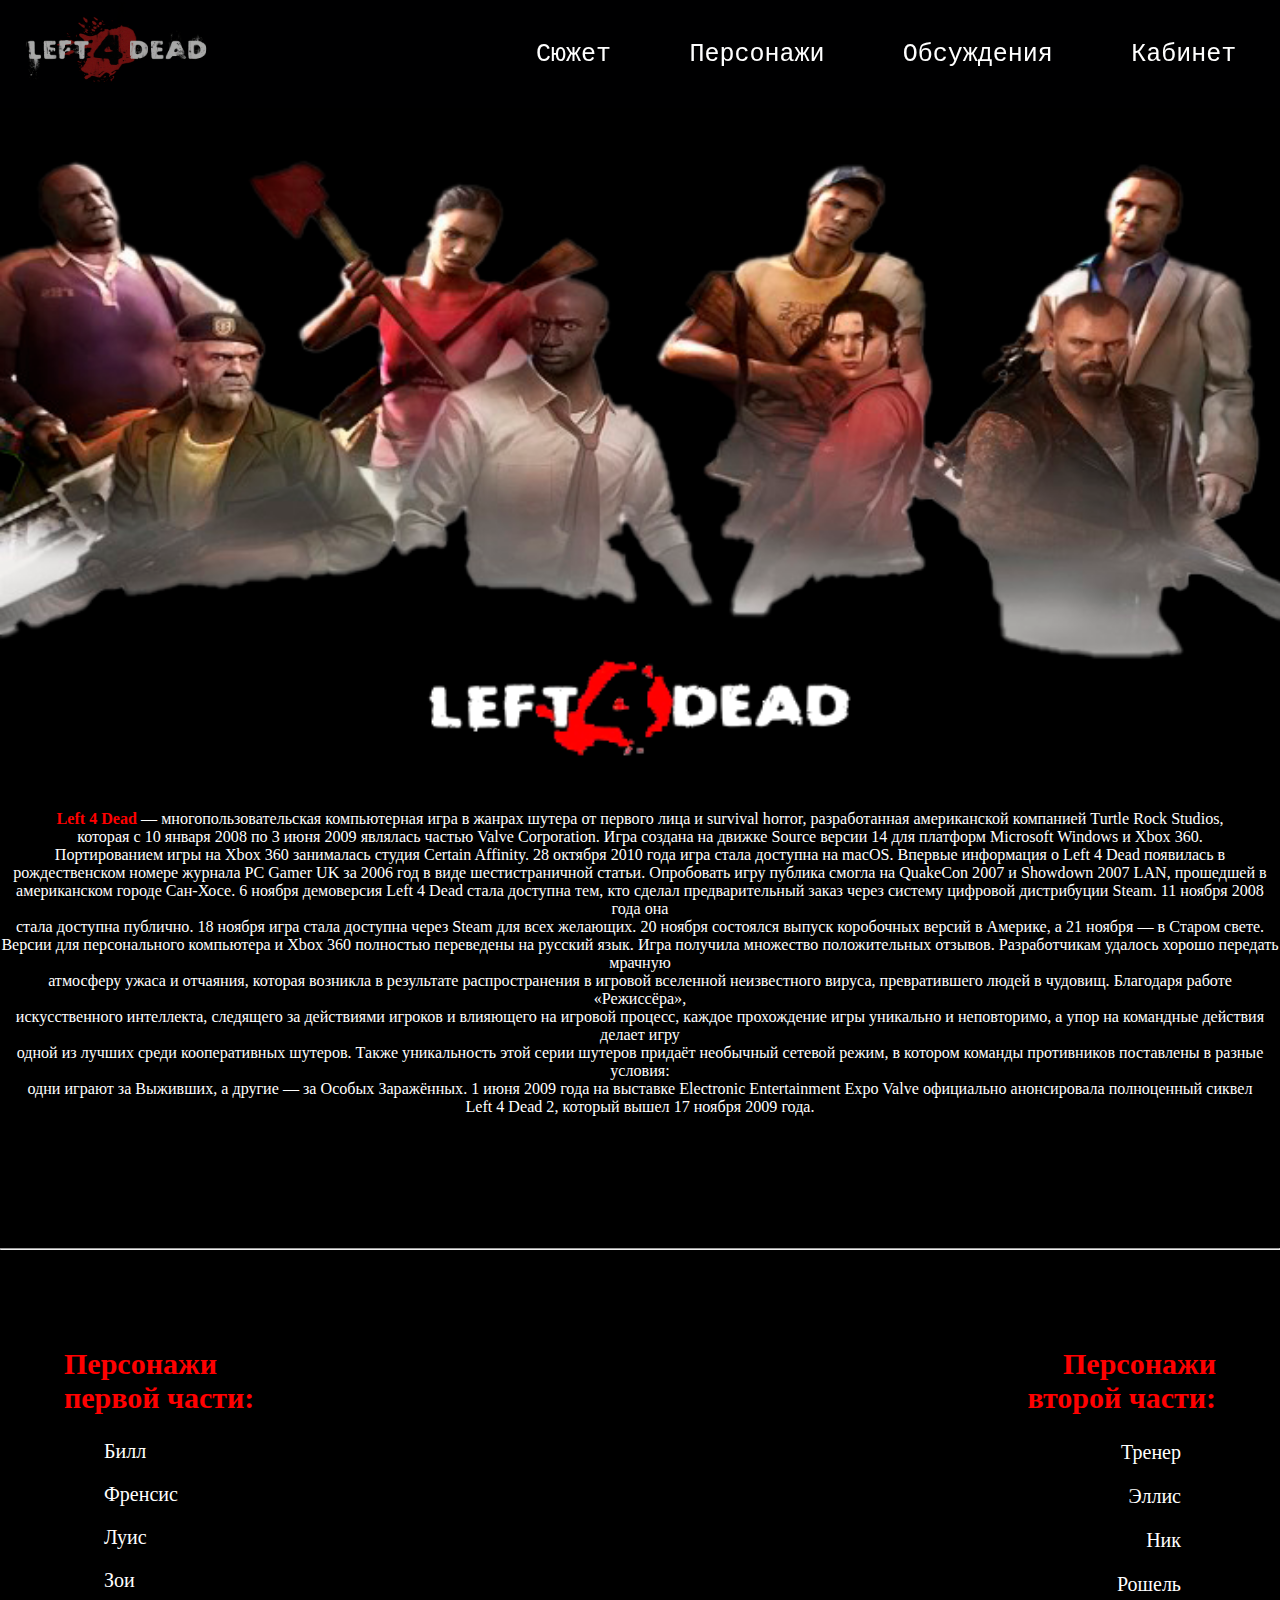
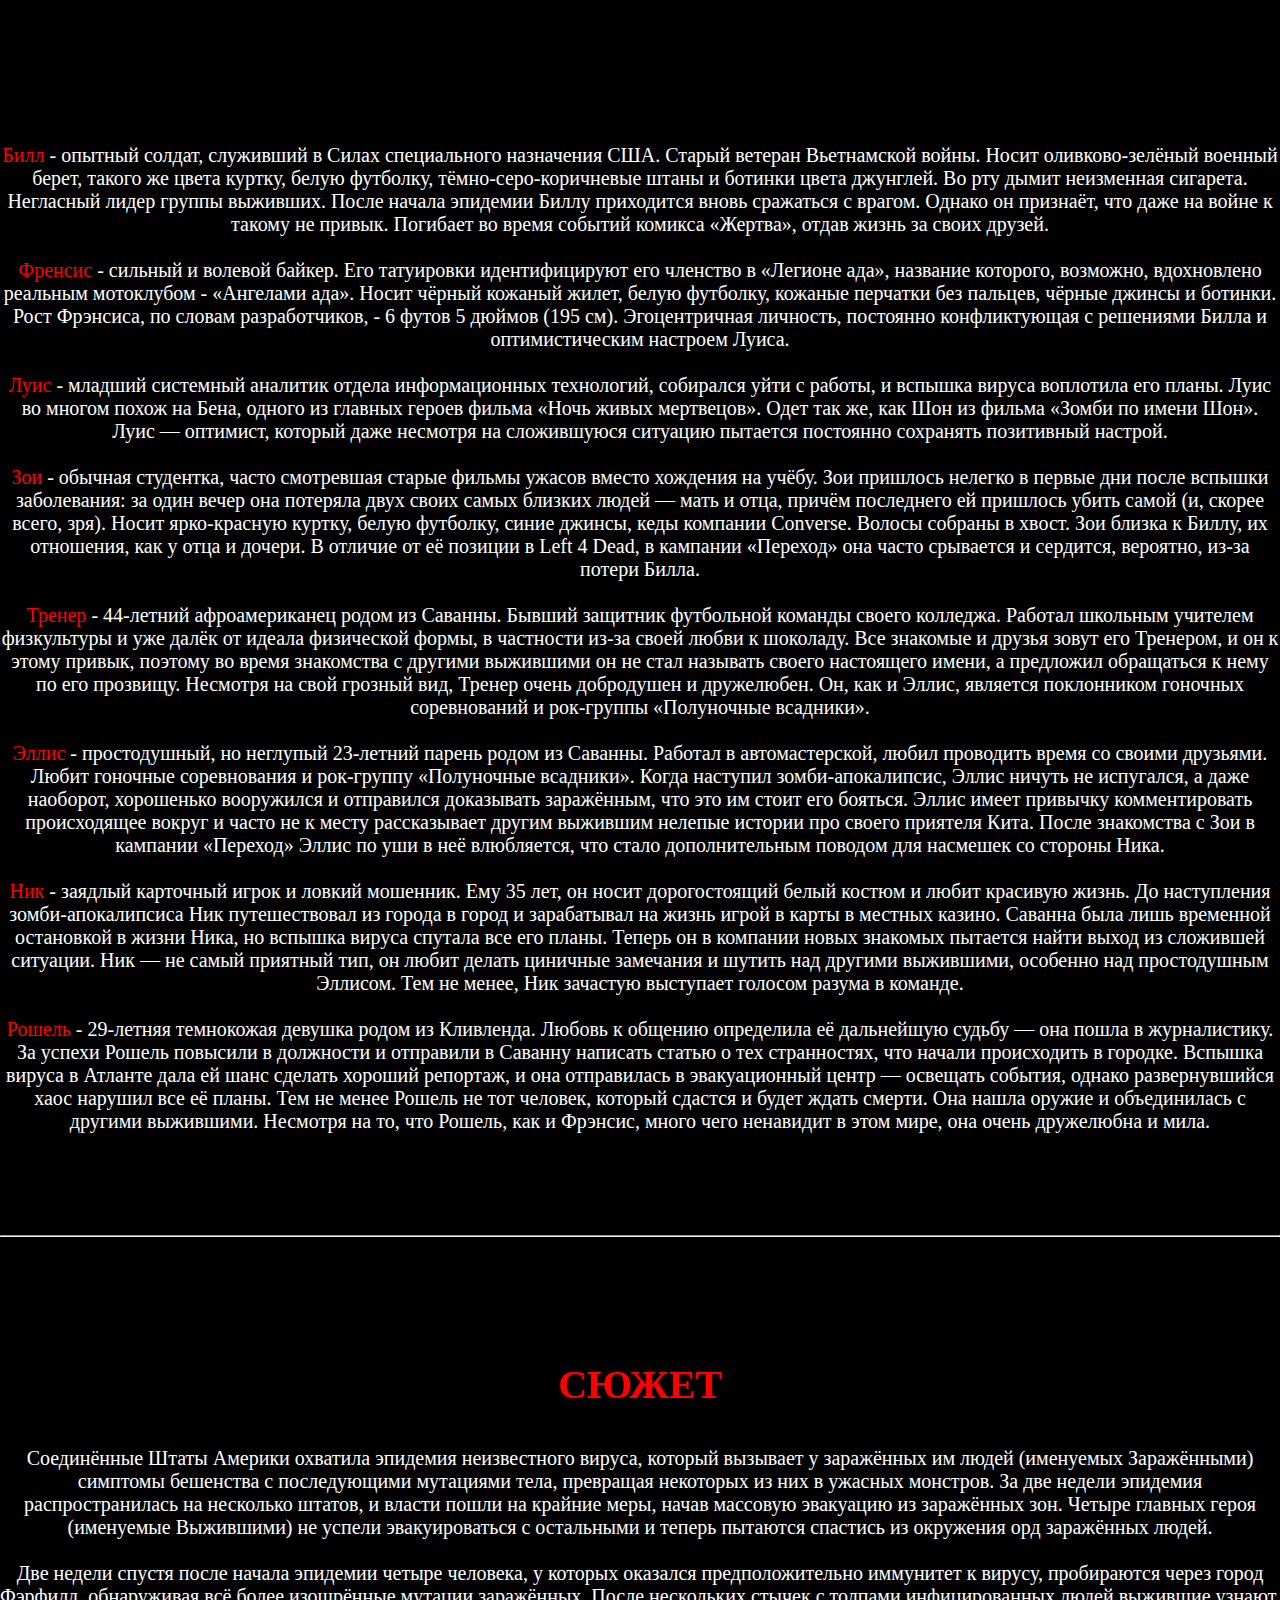
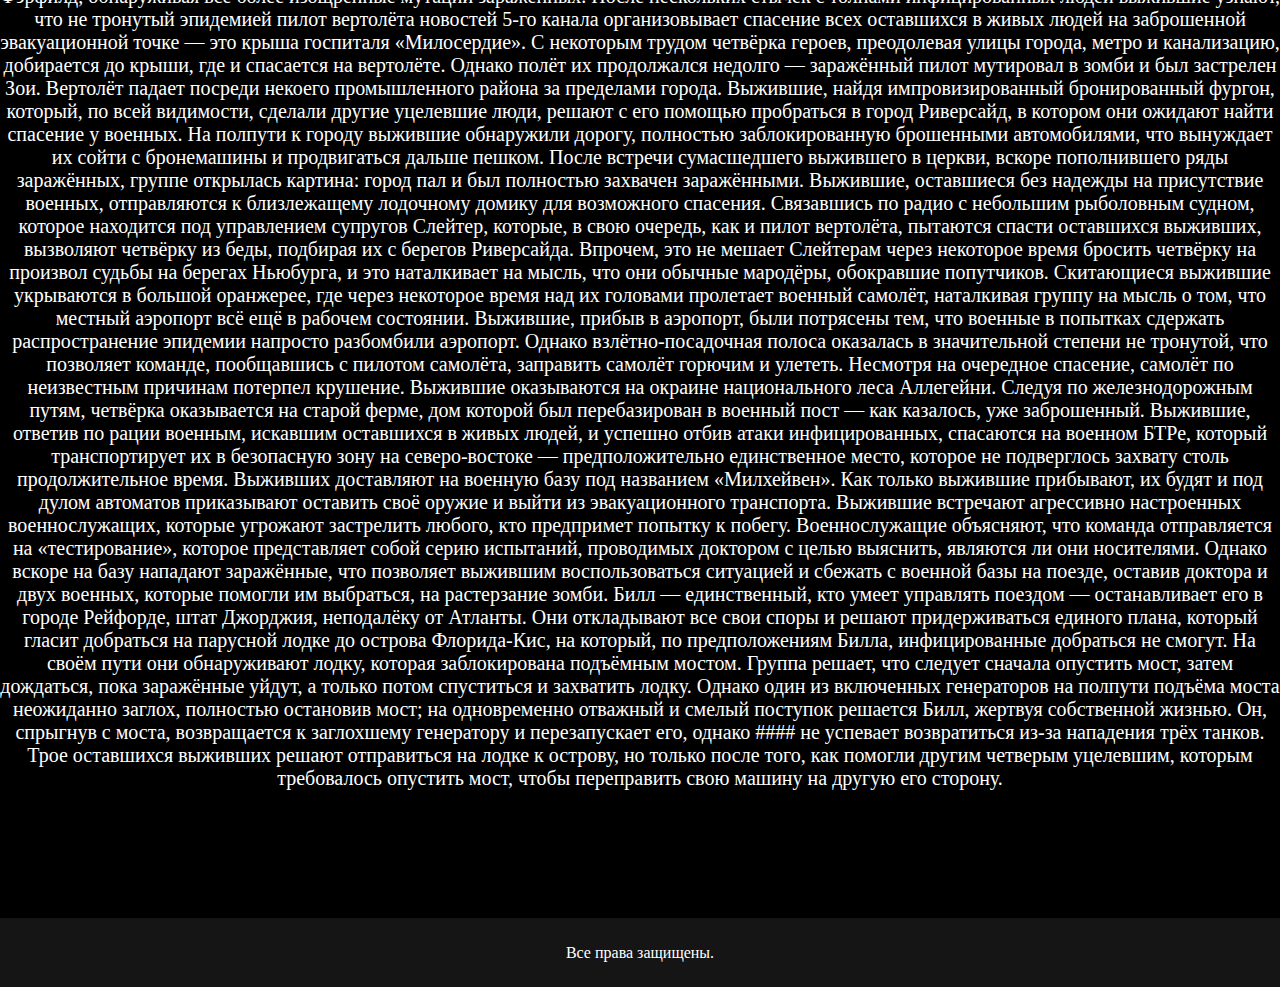
<file: forum/index.html>
<!DOCTYPE html>
<html lang="en">
<head>
    <meta charset="UTF-8">
    <meta name="viewport" content="width=device-width, initial-scale=1.0">

    <link rel="icon" href="ico.png">
    <link rel="stylesheet" href="index.css">
    <title> L4D Forum </title>
</head>

<body>

    <div class="header"> 

        <a href="index.html"> <img class="logo" src="logo.png" width="240px" height="100px"> </a>

        <ul class="p1"> <a href="#lore"> Сюжет </a> </ul>
        <ul class="p2"> <a href="#pers"> Персонажи </a> </ul>
        <ul class="p3"> <a href="obs.html"> Обсуждения </a> </ul>
        <ul class="p4"> <a href="cab.html"> Кабинет </a> </ul>

    </div>

    <img src="ban.png" class="ban">

    <div class="body">
        <p class="inf">
<strong> Left 4 Dead </strong> — многопользовательская компьютерная игра в жанрах шутера от первого лица и survival horror, 
разработанная американской компанией Turtle Rock Studios, <br> 
которая с 10 января 2008 по 3 июня 2009 являлась частью Valve Corporation. Игра создана на движке Source версии 14 для платформ 
Microsoft Windows и Xbox 360. <br>
Портированием игры на Xbox 360 занималась студия Certain Affinity. 28 октября 2010 года игра стала доступна на macOS.
Впервые информация о Left 4 Dead появилась в <br> 
рождественском номере журнала PC Gamer UK за 2006 год в виде шестистраничной статьи. Опробовать игру публика смогла на QuakeCon 2007 и 
Showdown 2007 LAN, прошедшей в <br> американском городе Сан-Хосе. 6 ноября демоверсия Left 4 Dead стала доступна тем, кто сделал предварительный заказ через систему цифровой дистрибуции Steam. 
11 ноября 2008 года она <br> 
стала доступна публично. 18 ноября игра стала доступна через Steam для всех желающих. 20 ноября состоялся 
выпуск коробочных версий в Америке, а 21 ноября — в Старом свете. <br> 
Версии для персонального компьютера и Xbox 360 полностью переведены на русский язык. Игра получила множество положительных отзывов. 
Разработчикам удалось хорошо передать мрачную <br>
атмосферу ужаса и отчаяния, которая возникла в результате распространения в игровой вселенной неизвестного вируса, превратившего 
людей в чудовищ. Благодаря работе «Режиссёра», <br> 
искусственного интеллекта, следящего за действиями игроков и влияющего на игровой процесс, каждое прохождение игры уникально и неповторимо, 
а упор на командные действия делает игру <br> 
одной из лучших среди кооперативных шутеров. Также уникальность этой серии шутеров придаёт необычный сетевой режим, в котором команды 
противников поставлены в разные условия: <br>
одни играют за Выживших, а другие — за Особых Заражённых. 1 июня 2009 года на выставке Electronic Entertainment Expo Valve официально 
анонсировала полноценный сиквел <br> 
Left 4 Dead 2, который вышел 17 ноября 2009 года.
        </p>
    
        <a name="pers"> </a>
    <br><br><br><br><br><br>
    <hr>
        <div class="pers1"> 
            <h2> Персонажи <br>
            первой части: </h2>

            <ol> Билл </ol>
            <ol> Френсис </ol>
            <ol> Луис </ol>
            <ol> Зои </ol>
        </div>

        <div class="pers2">
            <h2> Персонажи <br>
            второй части: </h2>

            <ol> Тренер ⠀⠀ </ol>
            <ol> Эллис ⠀⠀ </ol>
            <ol> Ник ⠀⠀ </ol>
            <ol> Рошель ⠀⠀ </ol>
        </div>

    <div class="pinfo">
        <div> <font color="red"> Билл </font> -
            опытный солдат, служивший в Силах специального назначения США. Старый ветеран Вьетнамской войны. Носит оливково-зелёный 
            военный берет, такого же цвета куртку, белую футболку, тёмно-серо-коричневые штаны и ботинки цвета джунглей. Во рту 
            дымит неизменная сигарета. Негласный лидер группы выживших. После начала эпидемии Биллу приходится вновь сражаться с 
            врагом. Однако он признаёт, что даже на войне к такому не привык. Погибает во время событий комикса «Жертва», отдав 
            жизнь за своих друзей.</div><br>

        <div> <font color="red"> Френсис </font> - сильный и волевой байкер. Его татуировки идентифицируют его членство в 
            «Легионе ада», название которого, возможно, вдохновлено реальным мотоклубом - «Ангелами ада».
            Носит чёрный кожаный жилет, белую футболку, кожаные перчатки без пальцев, чёрные джинсы и ботинки. Рост Фрэнсиса, по 
            словам разработчиков, - 6 футов 5 дюймов (195 см). Эгоцентричная личность, постоянно конфликтующая с решениями Билла и 
            оптимистическим настроем Луиса.</div><br>

        <div> <font color="red"> Луис </font> - младший системный аналитик отдела информационных технологий, собирался уйти с работы, и вспышка вируса воплотила его 
            планы. Луис во многом похож на Бена, одного из главных героев фильма «Ночь живых мертвецов». Одет так же, как Шон из 
            фильма «Зомби по имени Шон». Луис — оптимист, который даже несмотря на сложившуюся ситуацию пытается постоянно сохранять
            позитивный настрой.</div><br>

        <div> <font color="red"> Зои </font> - обычная студентка, часто смотревшая старые фильмы ужасов вместо хождения на учёбу. Зои пришлось нелегко в первые дни 
            после вспышки заболевания: за один вечер она потеряла двух своих самых близких людей — мать и отца, причём последнего 
            ей пришлось убить самой (и, скорее всего, зря).
            Носит ярко-красную куртку, белую футболку, синие джинсы, кеды компании Converse. Волосы собраны в хвост.
            Зои близка к Биллу, их отношения, как у отца и дочери. В отличие от её позиции в Left 4 Dead, в кампании «Переход» она 
            часто срывается и сердится, вероятно, из-за потери Билла.</div><br>

        <div> <font color="red"> Тренер </font> - 44-летний афроамериканец родом из Саванны. Бывший защитник футбольной команды своего 
            колледжа. Работал школьным учителем физкультуры и уже далёк от идеала физической формы, в частности из-за своей любви 
            к шоколаду. Все знакомые и друзья зовут его Тренером, и он к этому привык, поэтому во время знакомства с другими 
            выжившими он не стал называть своего настоящего имени, а предложил обращаться к нему по его прозвищу. Несмотря на 
            свой грозный вид, Тренер очень добродушен и дружелюбен. Он, как и Эллис, является поклонником гоночных соревнований и 
            рок-группы «Полуночные всадники».</div><br>

        <div> <font color="red"> Эллис </font> - простодушный, но неглупый 23-летний парень родом из Саванны. Работал в 
            автомастерской, любил проводить время со своими друзьями. Любит гоночные соревнования и рок-группу 
            «Полуночные всадники». Когда наступил зомби-апокалипсис, Эллис ничуть не испугался, а даже наоборот, хорошенько 
            вооружился и отправился доказывать заражённым, что это им стоит его бояться. Эллис имеет привычку комментировать 
            происходящее вокруг и часто не к месту рассказывает другим выжившим нелепые истории про своего приятеля Кита.
            После знакомства с Зои в кампании «Переход» Эллис по уши в неё влюбляется, что стало дополнительным поводом для 
            насмешек со стороны Ника.</div><br>
        
        <div> <font color="red"> Ник </font> - заядлый карточный игрок и ловкий мошенник. Ему 35 лет, он носит дорогостоящий 
            белый костюм и любит красивую жизнь. До наступления зомби-апокалипсиса Ник путешествовал из города в город и 
            зарабатывал на жизнь игрой в карты в местных казино. Саванна была лишь временной остановкой в жизни Ника, но вспышка 
            вируса спутала все его планы.
            Теперь он в компании новых знакомых пытается найти выход из сложившей ситуации. Ник — не самый приятный тип, он любит 
            делать циничные замечания и шутить над другими выжившими, особенно над простодушным Эллисом. Тем не менее, Ник 
            зачастую выступает голосом разума в команде.</div><br>
        
        <div> <font color="red"> Рошель </font> - 29-летняя темнокожая девушка родом из Кливленда. Любовь к общению определила её 
            дальнейшую судьбу — она пошла в журналистику. За успехи Рошель повысили в должности и отправили в Саванну написать 
            статью о тех странностях, что начали происходить в городке. Вспышка вируса в Атланте дала ей шанс сделать хороший 
            репортаж, и она отправилась в эвакуационный центр — освещать события, однако развернувшийся хаос нарушил все её планы.
            Тем не менее Рошель не тот человек, который сдастся и будет ждать смерти. Она нашла оружие и объединилась с другими 
            выжившими. Несмотря на то, что Рошель, как и Фрэнсис, много чего ненавидит в этом мире, она очень дружелюбна и мила.
        </div>

    <br><br><br><br>
    <hr>

    <a name="lore"></a> <br>

    <h1 class="llore"> <strong> СЮЖЕТ </strong> </h1>

        <div class="lore">
            Соединённые Штаты Америки охватила эпидемия неизвестного вируса, который вызывает у заражённых им людей (именуемых Заражёнными) 
            симптомы бешенства с последующими мутациями тела, превращая некоторых из них в ужасных монстров. За две недели эпидемия 
            распространилась на несколько штатов, и власти пошли на крайние меры, начав массовую эвакуацию из заражённых зон. Четыре главных 
            героя (именуемые Выжившими) не успели эвакуироваться с остальными и теперь пытаются спастись из окружения орд заражённых людей.
            <br><br>

Две недели спустя после начала эпидемии четыре человека, у которых оказался предположительно иммунитет к вирусу, пробираются 
через город Фэрфилд, обнаруживая всё более изощрённые мутации заражённых. После нескольких стычек с толпами инфицированных 
людей выжившие узнают, что не тронутый эпидемией пилот вертолёта новостей 5-го канала организовывает спасение всех оставшихся 
в живых людей на заброшенной эвакуационной точке — это крыша госпиталя «Милосердие». С некоторым трудом четвёрка героев, 
преодолевая улицы города, метро и канализацию, добирается до крыши, где и спасается на вертолёте.
Однако полёт их продолжался недолго — заражённый пилот мутировал в зомби и был застрелен Зои. Вертолёт падает посреди некоего 
промышленного района за пределами города. Выжившие, найдя импровизированный бронированный фургон, который, по всей видимости, 
сделали другие уцелевшие люди, решают с его помощью пробраться в город Риверсайд, в котором они ожидают найти спасение у военных.
На полпути к городу выжившие обнаружили дорогу, полностью заблокированную брошенными автомобилями, что вынуждает их сойти с
бронемашины и продвигаться дальше пешком. После встречи сумасшедшего выжившего в церкви, вскоре пополнившего ряды заражённых, группе 
открылась картина: город пал и был полностью захвачен заражёнными. Выжившие, оставшиеся без надежды на присутствие военных, отправляются 
к близлежащему лодочному домику для возможного спасения. Связавшись по радио с небольшим рыболовным судном, которое находится под управлением 
супругов Слейтер, которые, в свою очередь, как и пилот вертолёта, пытаются спасти оставшихся выживших, вызволяют четвёрку из беды, подбирая 
их с берегов Риверсайда. Впрочем, это не мешает Слейтерам через некоторое время бросить четвёрку на произвол судьбы на берегах Ньюбурга, и 
это наталкивает на мысль, что они обычные мародёры, обокравшие попутчиков.
Скитающиеся выжившие укрываются в большой оранжерее, где через некоторое время над их головами пролетает военный самолёт, наталкивая 
группу на мысль о том, что местный аэропорт всё ещё в рабочем состоянии. Выжившие, прибыв в аэропорт, были потрясены тем, что военные в 
попытках сдержать распространение эпидемии напросто разбомбили аэропорт. Однако взлётно-посадочная полоса оказалась в значительной степени 
не тронутой, что позволяет команде, пообщавшись с пилотом самолёта, заправить самолёт горючим и улететь.
Несмотря на очередное спасение, самолёт по неизвестным причинам потерпел крушение. Выжившие оказываются на окраине национального 
леса Аллегейни. Следуя по железнодорожным путям, четвёрка оказывается на старой ферме, дом которой был перебазирован в военный пост — как 
казалось, уже заброшенный. Выжившие, ответив по рации военным, искавшим оставшихся в живых людей, и успешно отбив атаки инфицированных, 
спасаются на военном БТРе, который транспортирует их в безопасную зону на северо-востоке — предположительно единственное место, которое не 
подверглось захвату столь продолжительное время.
Выживших доставляют на военную базу под названием «Милхейвен». Как только выжившие прибывают, их будят и под дулом автоматов приказывают 
оставить своё оружие и выйти из эвакуационного транспорта. Выжившие встречают агрессивно настроенных военнослужащих, которые угрожают 
застрелить любого, кто предпримет попытку к побегу. Военнослужащие объясняют, что команда отправляется на «тестирование», которое представляет 
собой серию испытаний, проводимых доктором с целью выяснить, являются ли они носителями. Однако вскоре на базу нападают заражённые, что 
позволяет выжившим воспользоваться ситуацией и сбежать с военной базы на поезде, оставив доктора и двух военных, которые помогли им выбраться, 
на растерзание зомби.
Билл — единственный, кто умеет управлять поездом — останавливает его в городе Рейфорде, штат Джорджия, неподалёку от Атланты. Они откладывают 
все свои споры и решают придерживаться единого плана, который гласит добраться на парусной лодке до острова Флорида-Кис, на который, по 
предположениям Билла, инфицированные добраться не смогут. На своём пути они обнаруживают лодку, которая заблокирована подъёмным мостом. 
Группа решает, что следует сначала опустить мост, затем дождаться, пока заражённые уйдут, а только потом спуститься и захватить лодку. Однако 
один из включенных генераторов на полпути подъёма моста неожиданно заглох, полностью остановив мост; на одновременно отважный и смелый поступок 
решается Билл, жертвуя собственной жизнью. Он, спрыгнув с моста, возвращается к заглохшему генератору и перезапускает его, однако #### не 
успевает возвратиться из-за нападения трёх танков. Трое оставшихся выживших решают отправиться на лодке к острову, но только после того, как 
помогли другим четверым уцелевшим, которым требовалось опустить мост, чтобы переправить свою машину на другую его сторону.

        </div>

    </div>

    </div>   

</body>

<footer>
Все права защищены.
</footer>

</html>
</file>
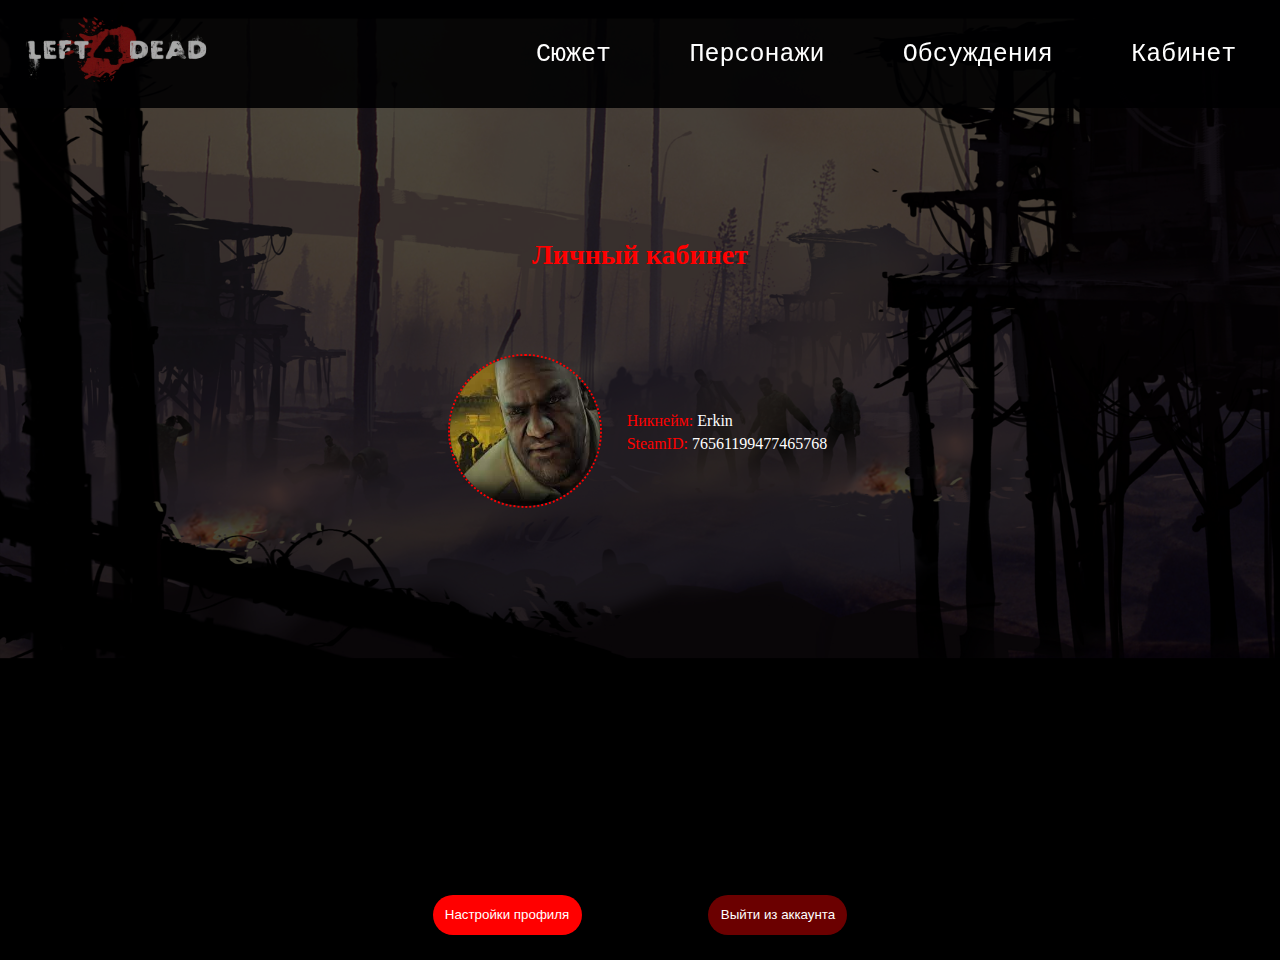
<file: forum/cab.html>
<!DOCTYPE html>
<html lang="en">
<head>
    <meta charset="UTF-8">
    <meta name="viewport" content="width=device-width, initial-scale=1.0">
    <link rel="icon" href="ico.png">
    <link rel="stylesheet" href="index.css">
    <title>Личный кабинет</title>
</head>
<body>
    <div class="header"> 
        <a href="index.html"> <img class="logo" src="logo.png" width="240px" height="100px"> </a>
        <ul class="p1"> <a href="index.html#lore"> Сюжет </a> </ul>
        <ul class="p2"> <a href="index.html#pers"> Персонажи </a> </ul>
        <ul class="p3"> <a href="obs.html"> Обсуждения </a> </ul>
        <ul class="p4"> <a href="cab.html"> Кабинет </a> </ul>
    </div>

    <div class="cabinet"> <font color="white">
        <h1> <font color="red"> Личный кабинет </font> </h1>
        <div class="profile">
            <div class="profile-picture">
                <img src="pfp.png" alt="Фото профиля">
            </div>
            <div class="profile-info">

                <p> <font color="red"> Никнейм: </font> Erkin </p>
                <p> <font color="red"> SteamID: </font>76561199477465768 </p>

            </div>
        </div>

<br><br><br><br><br><br>
        
        <div class="foot">
            <button class="b1"> Настройки профиля </button>
            <button class="b2"> Выйти из аккаунта </button>
        </div>
        

    </div> </font>

</body>

</html>

<style>

body::after {
    background-image: url(l4d_BG.jpg);
    background-size: cover;
    content: "";
    position: absolute;
    top: -100px;
    left: 0px;
    width: 100%;
    height: 100%;
    opacity: 30%;
    z-index: -1;
    background-repeat: no-repeat;
}

.cabinet {
    padding-top: 220px;
    text-align: center;
}

.cabinet h1 {
    font-size: 28px;
}

.profile {
    padding-top: 5%;
    display: flex;
    justify-content: center;
    align-items: center;
}

.profile-picture {
    margin-right: 20px;
}

.profile-picture img {
    width: 150px;
    height: 150px;
    border-radius: 50%;
    border: dotted red;
    border-width: 2px;
}

.profile-info {
    text-align: left;
}

.profile-info p {
    font-size: 16px;
    margin: 5px;
}

.foot {
    padding: 2%;
    margin-top: 250px;
    background-color: rgb(0, 0, 0);
    text-align: center;
    color: white;
}

.foot .b1 {
    cursor: pointer;
    padding: 1%;
    background-color: red;
    color: white;
    border: none;
    border-radius: 20px;
}

.foot .b1:hover {
    transform: scale(.95);
    transition: .1s;
}

.foot .b2 {
    margin-left: 10%;
    cursor: pointer;
    padding: 1%;
    background-color: rgb(107, 0, 0);
    color: white;
    border: none;
    border-radius: 20px;
}

.foot .b2:hover {
    transform: scale(.95);
    transition: .1s;
}

</style>
</file>
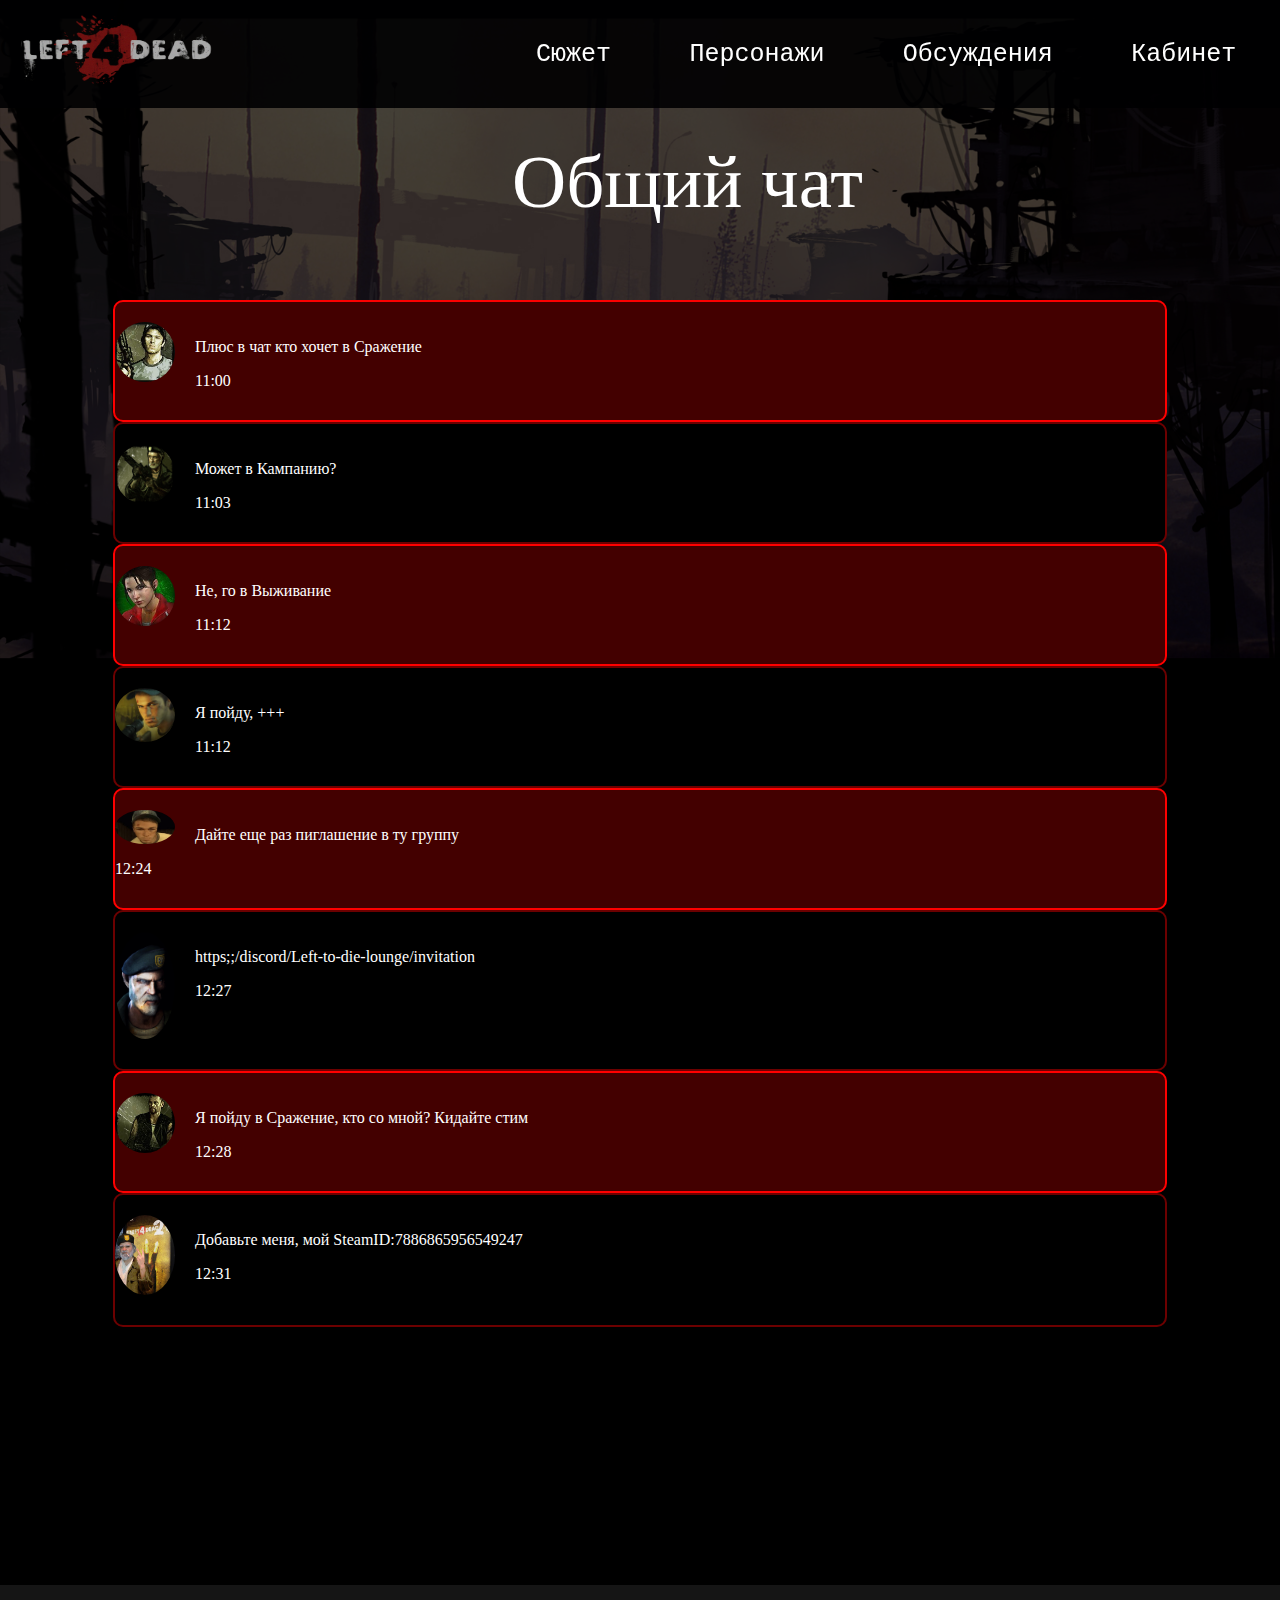
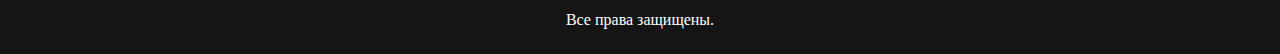
<file: forum/obs.html>
<!DOCTYPE html>
<html lang="en">
<head>
    <link rel="stylesheet" href="obs.css">
    <meta charset="UTF-8">
    <meta name="viewport" content="width=device-width, initial-scale=1.0">

    <link rel="icon" href="ico.png">
    <title> Форум чат </title>
</head>
<body> 
    <div class="header"> 

    <a href="index.html"> <img class="logo" src="logo.png" width="240px" height="100px"> </a>

    <ul class="p1"> <a href="index.html#lore"> Сюжет </a> </ul>
    <ul class="p2"> <a href="index.html#pers"> Персонажи </a> </ul>
    <ul class="p3"> <a href="#"> Обсуждения </a> </ul>
    <ul class="p4"> <a href="cab.html"> Кабинет </a> </ul>

</div>
    <div><p style="font-size: 30px;">Обсуждения</p></div>
    <div>
        <div class="lt-b">
      <p>
        Общий чат
      </p>

          </div>
          <div class="container">
              <img src="pfp1.png" alt="Avatar">
              <p> Плюс в чат кто хочет в Сражение </p>
              <span class="time-right">11:00</span>
            </div>
            
            <div class="container darker">
              <img src="pfp2.png" alt="Avatar" class="right">
              <p> Может в Кампанию? </p>
              <span class="pf">11:03</span>
            </div>
            
            <div class="container">
              <img src="pfp3.png" alt="Avatar">
              <p> Не, го в Выживание</p>
              <span class="time-right">11:12</span>
            </div>
            
            <div class="container darker">
              <img src="pfp4.png" alt="Avatar" class="right">
              <p> Я пойду, +++ </p>
              <span class="time-left">11:12</span>
            </div>
            <div class="container">
              <img src="pfp5.png" alt="Avatar">
              <p> Дайте еще раз пиглашение в ту группу </p>
              <span class="time-right">12:24</span>
            </div>
            
            <div class="container darker">
              <img src="pfp6.png" alt="Avatar" class="right">
              <p> https;;/discord/Left-to-die-lounge/invitation </p>
              <span class="time-left">12:27</span>
            </div>
            
            <div class="container">
              <img src="pfp7.png" alt="Avatar">
              <p> Я пойду в Сражение, кто со мной? Кидайте стим </p>
              <span class="time-right">12:28</span>
            </div>
            
            <div class="container darker">
              <img src="pfp8.png" alt="Avatar" class="right">
              <p> Добавьте меня, мой SteamID:7886865956549247 </p>
              <span class="time-left">12:31</span>
            </div>
      </div>
    
</body>

<br><br><br><br><br><br>
<footer>
    Все права защищены.
    </footer>
</html>
</file>
<file: forum/index.css>
body {
    margin: 0;
    padding: 0;
    background-color: black;
    background-size: cover;
    overflow-x: hidden;
}

.ban {
    margin-top: 150px;
    width: 100%;
    height: 75%;
}

.header {
    align-items: center;
    background-color: rgba(0, 0, 1, 0.9);
    width: 100%;
    display: flex;
    position: fixed;
    background-size: cover;
}

.p1{
    margin-left: 20%;
}

.p2{
    margin-left: 3%;
}

.p3{
    margin-left: 3%;
}

.p4{
    margin-left: 3%;
}

.header a {
    font-family: 'Courier New', Courier, monospace;
    text-decoration: none;
    color: rgb(255, 255, 255);
    font-size: 25px;
}

.header a:hover {
    color: red;
}

.header ul:hover {
    transition: .3s;
    transform: scale(1.1);
}

.logo:hover {
    transform: scale(.95);
    transition: 2s;
}

.inf {
    text-align: center;
    color: white;
    font-size: 16.1px;
}

strong {
    color: red;
}

.pers1 {
    padding-top: 5%;
    padding-left: 5%;
    color: white;
    text-align: left;
    font-size: 20px;
}

.pers1 h2 {
    color: red;
}

.pers2 {
    margin-top: -270px;
    padding-right: 5%;
    color: white;
    text-align: right;
    font-size: 20px;
}

.pers2 h2 {
    color: red;
}

.pinfo {
    padding-top: 10%;
    color: white;
    font-size: 20px;
    text-align: center;
}

.llore {
    padding-top: 5%;
    text-align: center;
}

.lore {
    padding-top: 1%;
    text-align: center;
    padding-bottom: 10%;
}

footer {
    padding-top: 200px;
    background-color: rgb(21, 21, 21);
    padding: 2%;
    text-align: center;
    color: white;
}

.obf {
    padding-left: 30%;
}
</file>
<file: forum/obs.css>
body {
    margin: 0;
    padding: 0;
    background-color: black;
    background-size: cover;
    overflow-x: hidden;
}

body::after {
    background-image: url(l4d_BG.jpg);
    background-size: cover;
    content: "";
    position: absolute;
    top: -100px;
    left: 0px;
    width: 100%;
    height: 100%;
    opacity: 27%;
    z-index: -2;
    background-repeat: no-repeat;
}
.container {
    z-index: -1;
    color: white;
    border: 2px solid #ff0000;
    background-color: #000000;
    border-radius: 10px;
    padding: 10px;
    margin: 50px 0;
    width: 1050px;
    margin: auto; 
    padding-right: -200px;
}
.header {
    top: 0px;
    align-items: center;
    background-color: rgba(0, 0, 1, 0.9);
    width: 100%;
    display: flex;
    position: fixed;
    background-size: cover;
}
.container {
    position: relative;
    border-radius: 10px;
    background-color: #430000;
    padding: 20px 0 30px 0;
}
.container::after {
    content: "";
    clear: both;
    display: table;
}
.darker {
    border-color: #6c0000;
    background-color: #000000;
}
.container img {
    float: left;
    max-width: 60px;
    width: 100%;
    margin-right: 20px;
    border-radius: 50%;
  }
  .header a {
    font-family: 'Courier New', Courier, monospace;
    text-decoration: none;
    color: rgb(255, 255, 255);
    font-size: 25px;
}

.header a:hover {
    color: red;
}

.header ul:hover {
    transition: .3s;
    transform: scale(1.1);
}
.p1{
    margin-left: 20%;
}

.p2{
    margin-left: 3%;
}

.p3{
    margin-left: 3%;
}

.p4{
    margin-left: 3%;
}
footer {
    background-color: rgb(21, 21, 21);
    padding: 2%;
    text-align: center;
    color: white;
    position: relative;
    top: 150px;
}

.lt-b p {
    color: white;
    font-size: 75px;
    padding-left: 40%;
}
</file>
